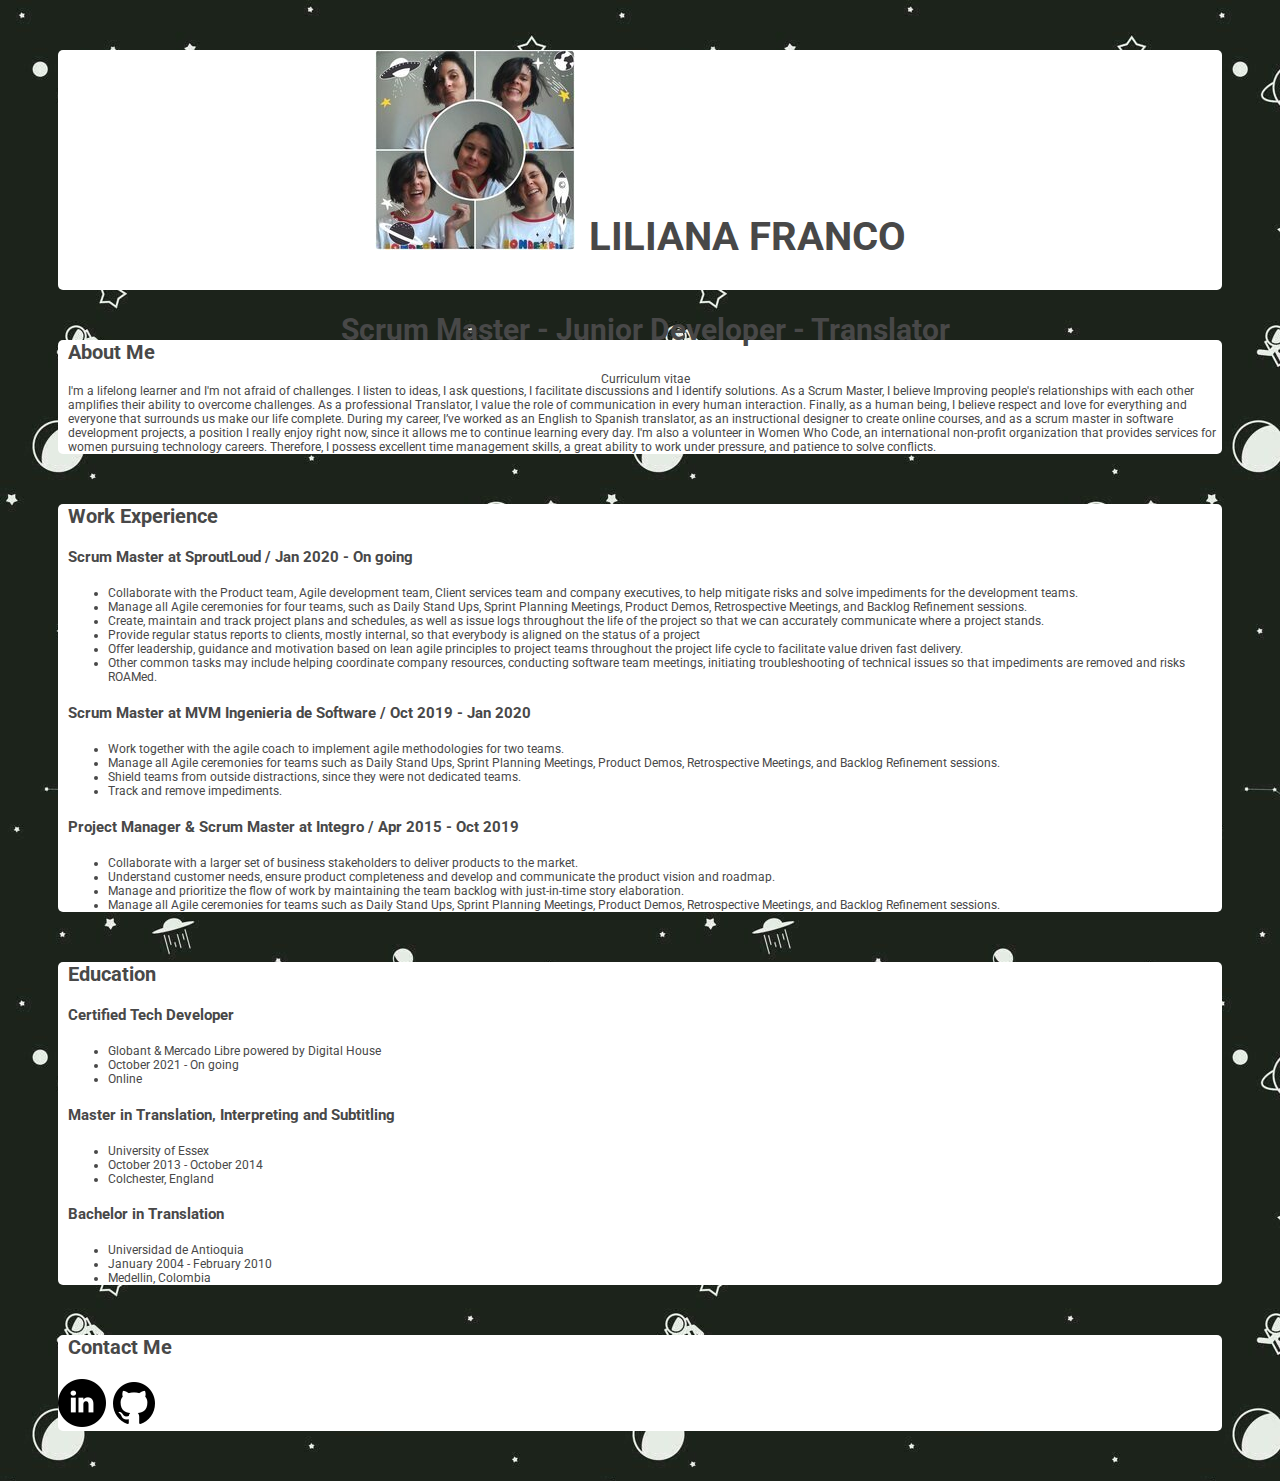
<file: index.html>
<!DOCTYPE html>
<html lang="en">
<head>
    <meta charset="UTF-8">
    <meta http-equiv="X-UA-Compatible" content="IE=edge">
    <meta name="viewport" content="width=device-width, initial-scale=1.0">
    <title>Liliana Franco</title>
    <link rel="shortcut icon" href="img/favicon-32x32.png">
    <link rel="stylesheet" href="css/styles.css">
    <link rel="preconnect" href="https://fonts.gstatic.com" crossorigin>
    <link href="https://fonts.googleapis.com/css2?family=Roboto:ital,wght@0,300;0,400;0,500;1,300;1,400;1,500&display=swap" rel="stylesheet">
</head>
<body>
    <header>
        <div class="header">
            <img id="profilePicture" src="img/profilePicture.jpg" alt="profile picture">
            <h1>LILIANA FRANCO</h1>
            <h2>Scrum Master - Junior Developer - Translator</h2>
            <p>Curriculum vitae</p>
        </div>
    </header>

    <section>
        <h3>About Me</h3>
        <p>I'm a lifelong learner and I'm not afraid of challenges. I listen to ideas, I ask questions, I facilitate discussions and I identify solutions.
            As a Scrum Master, I believe Improving people's relationships with each other amplifies their ability to overcome challenges. As a professional Translator, I value the role of communication in every human interaction. Finally, as a human being, I believe respect and love for everything and everyone that surrounds us make our life complete.
            During my career, I’ve worked as an English to Spanish translator, as an instructional designer to create online courses, and as a scrum master in software development projects, a position I really enjoy right now, since it allows me to continue learning every day. I'm also a volunteer in Women Who Code, an international non-profit organization that provides services for women pursuing technology careers.
            Therefore, I possess excellent time management skills, a great ability to work under pressure, and patience to solve conflicts. 
        </p>
    </section>

    <section>
        <h3>Work Experience</h3>
        <div>
            <h4>Scrum Master at SproutLoud / Jan 2020 - On going</h4>
            <ul>
                <li>Collaborate with the Product team, Agile development team, Client services team and company executives, to help mitigate risks and solve impediments for the development teams.</li>
                <li>Manage all Agile ceremonies for four teams, such as Daily Stand Ups, Sprint Planning Meetings, Product Demos, Retrospective Meetings, and Backlog Refinement sessions.</li>
                <li>Create, maintain and track project plans and schedules, as well as issue logs throughout the life of the project so that we can accurately communicate where a project stands.</li>
                <li>Provide regular status reports to clients, mostly internal, so that everybody is aligned on the status of a project</li>
                <li>Offer leadership, guidance and motivation based on lean agile principles to project teams throughout the project life cycle to facilitate value driven fast delivery.</li>
                <li>Other common tasks may include helping coordinate company resources, conducting software team meetings, initiating troubleshooting of technical issues so that impediments are removed and risks ROAMed.</li>
            </ul>
        </div>
        
        <div>
            <h4>Scrum Master at MVM Ingenieria de Software / Oct 2019 - Jan 2020</h4>
            <ul>
                <li>Work together with the agile coach to implement agile methodologies for two teams.</li>
                <li>Manage all Agile ceremonies for teams such as Daily Stand Ups, Sprint Planning Meetings, Product Demos, Retrospective Meetings, and Backlog Refinement sessions.</li>
                <li>Shield teams from outside distractions, since they were not dedicated teams.</li>
                <li>Track and remove impediments.</li>
            </ul>
        </div>

        <div>
            <h4>Project Manager & Scrum Master at Integro / Apr 2015 - Oct 2019</h4>
            <ul>
                <li>Collaborate with a larger set of business stakeholders to deliver products to the market.</li>
                <li>Understand customer needs, ensure product completeness and develop and communicate the product vision and roadmap.</li>
                <li>Manage and prioritize the flow of work by maintaining the team backlog with just-in-time story elaboration.</li>
                <li>Manage all Agile ceremonies for teams such as Daily Stand Ups, Sprint Planning Meetings, Product Demos, Retrospective Meetings, and Backlog Refinement sessions.</li>
            </ul>
        </div>
    </section>

    <section>
        <h3>Education</h3>
        <div>
            <h4>Certified Tech Developer</h4>
            <ul>
                <li>Globant & Mercado Libre powered by Digital House</li>
                <li>October 2021 - On going</li> 
                <li>Online</li>
            </ul>
        </div>
            
        <div>
            <h4>Master in Translation, Interpreting and Subtitling</h4>
            <ul>
                <li>University of Essex</li>
                <li>October 2013 - October 2014</li> 
                <li>Colchester, England</li>
            </ul>
        </div>

        <div>
            <h4>Bachelor in Translation</h4>
                <ul>
                    <li>Universidad de Antioquia</li>
                    <li>January 2004 - February 2010</li>
                    <li>Medellin, Colombia</li> 
                </ul>
        </div>
    </section>
    
    <section>
        <h3>Contact Me</h3>
        <a href="https://www.linkedin.com/in/lilianapatriciafrancouribe/"><img src="img/linkedIn.png" alt="Enlace a LinkedIn"></a>
        <a href="https://github.com/LilianaFranco"><img src="img/github.png" alt="Enlace a Github"></a>
    </section>
</body>
</html>
</file>
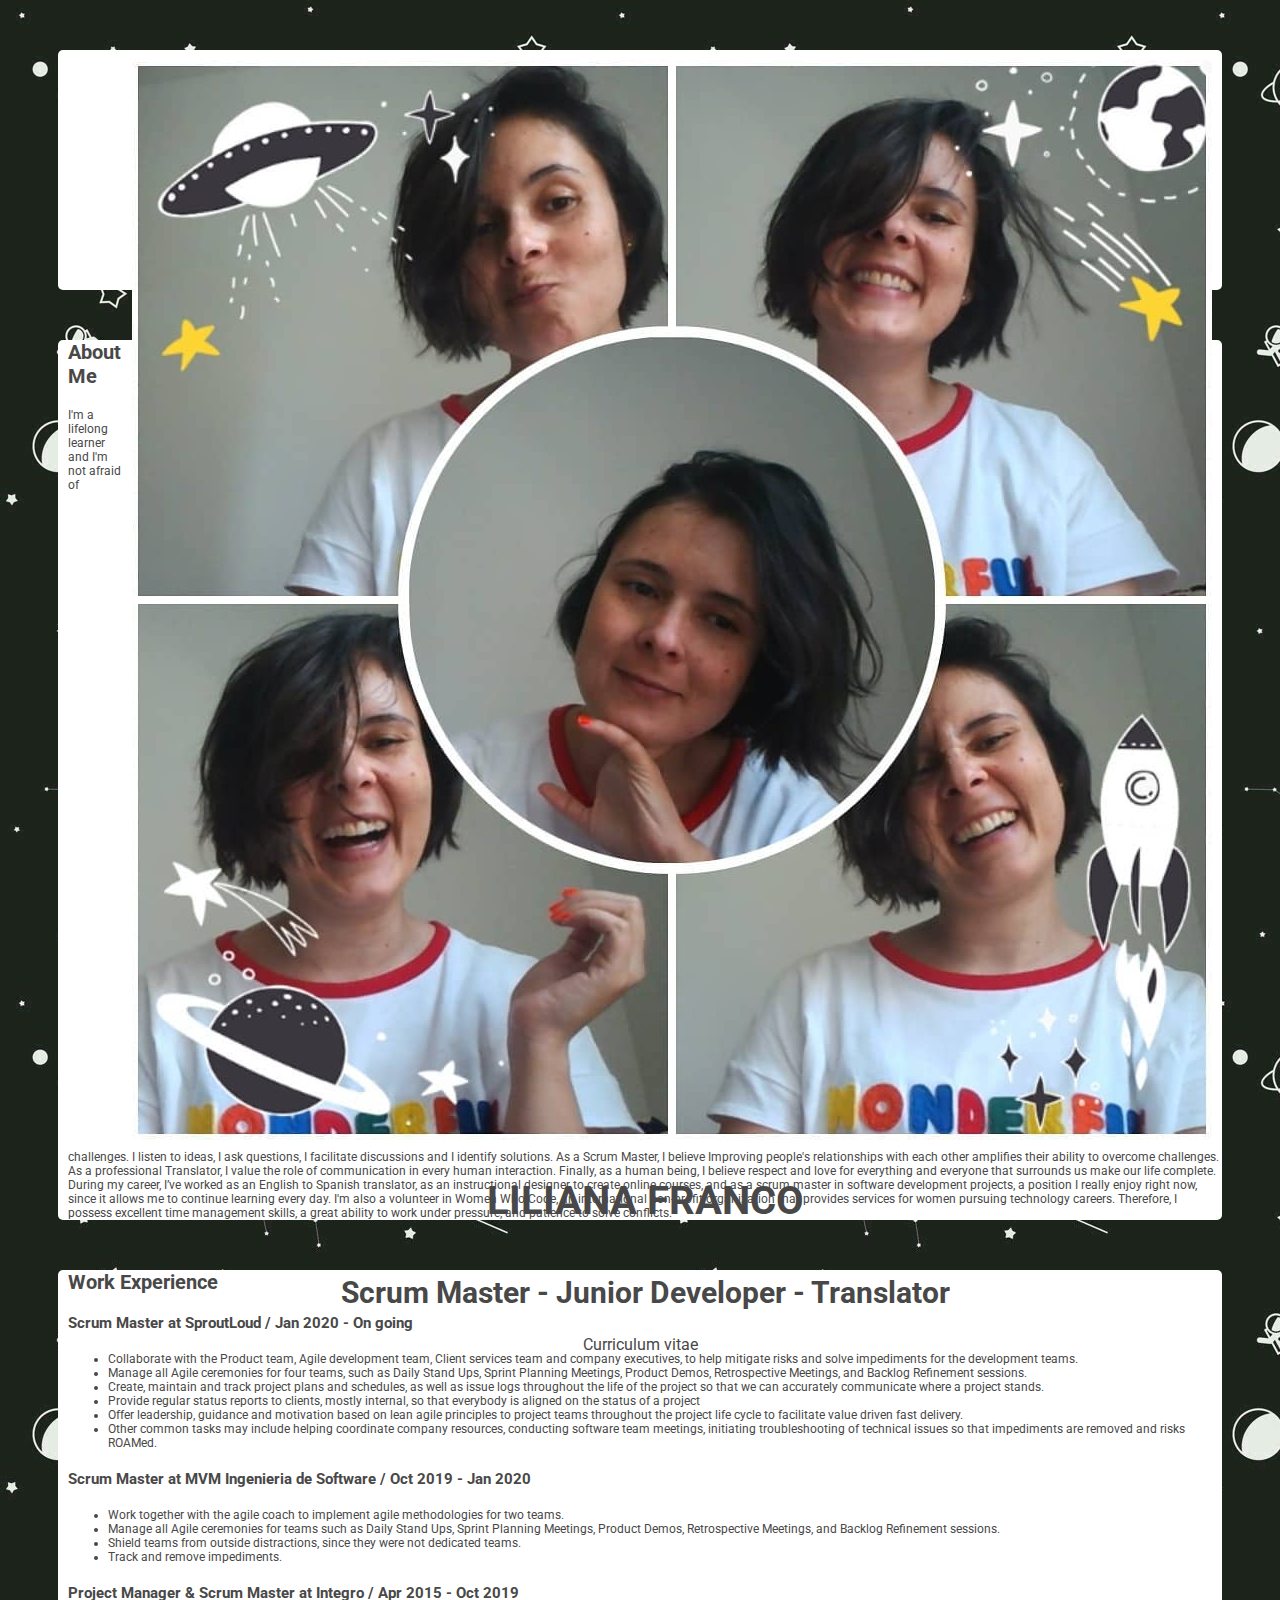
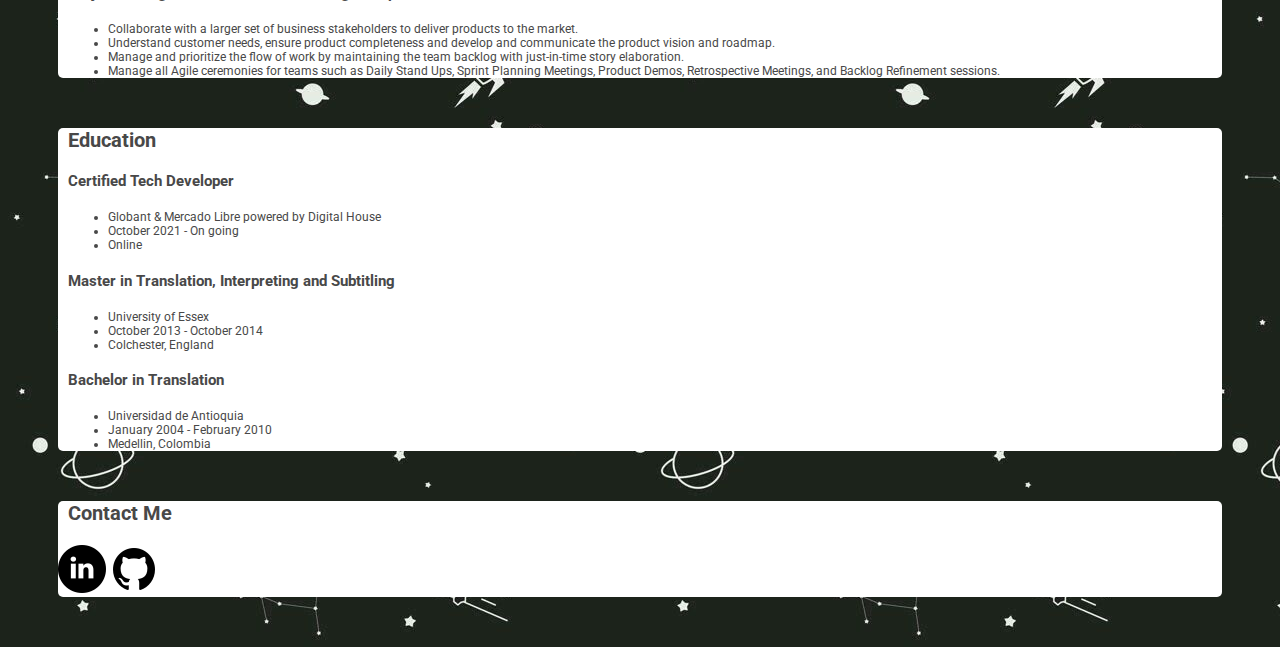
<file: root/index.html>
<!DOCTYPE html>
<html lang="en">
<head>
    <meta charset="UTF-8">
    <meta http-equiv="X-UA-Compatible" content="IE=edge">
    <meta name="viewport" content="width=device-width, initial-scale=1.0">
    <title>Liliana Franco</title>
    <link rel="shortcut icon" href="img/favicon-32x32.png">
    <link rel="stylesheet" href="css/styles.css">
    <link rel="preconnect" href="https://fonts.gstatic.com" crossorigin>
    <link href="https://fonts.googleapis.com/css2?family=Roboto:ital,wght@0,300;0,400;0,500;1,300;1,400;1,500&display=swap" rel="stylesheet">
</head>
<body>
    <header>
        <div class="header">
            <img id="profilePicture" src="img/profilePicture.jpg" alt="profile picture">
            <h1>LILIANA FRANCO</h1>
            <h2>Scrum Master - Junior Developer - Translator</h2>
            <span>Curriculum vitae</span>
        </div>
    </header>

    <section>
        <h3>About Me</h3>
        <p>I'm a lifelong learner and I'm not afraid of challenges. I listen to ideas, I ask questions, I facilitate discussions and I identify solutions.
            As a Scrum Master, I believe Improving people's relationships with each other amplifies their ability to overcome challenges. As a professional Translator, I value the role of communication in every human interaction. Finally, as a human being, I believe respect and love for everything and everyone that surrounds us make our life complete.
            During my career, I’ve worked as an English to Spanish translator, as an instructional designer to create online courses, and as a scrum master in software development projects, a position I really enjoy right now, since it allows me to continue learning every day. I'm also a volunteer in Women Who Code, an international non-profit organization that provides services for women pursuing technology careers.
            Therefore, I possess excellent time management skills, a great ability to work under pressure, and patience to solve conflicts. 
        </p>
    </section>

    <section>
        <h3>Work Experience</h3>
        <div>
            <h4>Scrum Master at SproutLoud / Jan 2020 - On going</h4>
            <ul>
                <li>Collaborate with the Product team, Agile development team, Client services team and company executives, to help mitigate risks and solve impediments for the development teams.</li>
                <li>Manage all Agile ceremonies for four teams, such as Daily Stand Ups, Sprint Planning Meetings, Product Demos, Retrospective Meetings, and Backlog Refinement sessions.</li>
                <li>Create, maintain and track project plans and schedules, as well as issue logs throughout the life of the project so that we can accurately communicate where a project stands.</li>
                <li>Provide regular status reports to clients, mostly internal, so that everybody is aligned on the status of a project</li>
                <li>Offer leadership, guidance and motivation based on lean agile principles to project teams throughout the project life cycle to facilitate value driven fast delivery.</li>
                <li>Other common tasks may include helping coordinate company resources, conducting software team meetings, initiating troubleshooting of technical issues so that impediments are removed and risks ROAMed.</li>
            </ul>
        </div>
        
        <div>
            <h4>Scrum Master at MVM Ingenieria de Software / Oct 2019 - Jan 2020</h4>
            <ul>
                <li>Work together with the agile coach to implement agile methodologies for two teams.</li>
                <li>Manage all Agile ceremonies for teams such as Daily Stand Ups, Sprint Planning Meetings, Product Demos, Retrospective Meetings, and Backlog Refinement sessions.</li>
                <li>Shield teams from outside distractions, since they were not dedicated teams.</li>
                <li>Track and remove impediments.</li>
            </ul>
        </div>

        <div>
            <h4>Project Manager & Scrum Master at Integro / Apr 2015 - Oct 2019</h4>
            <ul>
                <li>Collaborate with a larger set of business stakeholders to deliver products to the market.</li>
                <li>Understand customer needs, ensure product completeness and develop and communicate the product vision and roadmap.</li>
                <li>Manage and prioritize the flow of work by maintaining the team backlog with just-in-time story elaboration.</li>
                <li>Manage all Agile ceremonies for teams such as Daily Stand Ups, Sprint Planning Meetings, Product Demos, Retrospective Meetings, and Backlog Refinement sessions.</li>
            </ul>
        </div>
    </section>

    <section>
        <h3>Education</h3>
        <div>
            <h4>Certified Tech Developer</h4>
            <ul>
                <li>Globant & Mercado Libre powered by Digital House</li>
                <li>October 2021 - On going</li> 
                <li>Online</li>
            </ul>
        </div>
            
        <div>
            <h4>Master in Translation, Interpreting and Subtitling</h4>
            <ul>
                <li>University of Essex</li>
                <li>October 2013 - October 2014</li> 
                <li>Colchester, England</li>
            </ul>
        </div>

        <div>
            <h4>Bachelor in Translation</h4>
                <ul>
                    <li>Universidad de Antioquia</li>
                    <li>January 2004 - February 2010</li>
                    <li>Medellin, Colombia</li> 
                </ul>
        </div>
    </section>
    
    <section>
        <h3>Contact Me</h3>
        <a href="https://www.linkedin.com/in/lilianapatriciafrancouribe/"><img src="img/linkedIn.png" alt="Enlace a LinkedIn"></a>
        <a href="https://github.com/LilianaFranco"><img src="img/github.png" alt="Enlace a Github"></a>
    </section>
</body>
</html>
</file>
<file: css/styles.css>
/***** BODY *****/

body{
    background-image: url("/root/img/background.jpg");
    font-family: 'Roboto', sans-serif;
    color: #484848;
}

/***** HEADER *****/
.header{
    background-color: white;
    height: 240px;
    margin: 50px;
    border-radius: 5px;
    text-align: center;
}

#profilePicture{
    border-radius: 5px;
}

h1{
    font-size: 40px;
    display: inline-block;
    margin-left: 10px;
}

h2{
    font-size: 30px;
    margin-left: 10px;
}

section{
    background-color: white;
    border-radius: 5px;
    margin: 50px;
}

h3{
    font-size: 20px;
    margin-left: 10px;
}

h4{
    font-size: 15px;
    margin-left: 10px;
}

p{
    font-size: 12px;
    margin-left: 10px;
}

li{
    font-size: 12px;
    margin-left: 10px;
}
</file>
<file: root/css/styles.css>
/***** BODY *****/

body{
    background-image: url("/root/img/background.jpg");
    font-family: 'Roboto', sans-serif;
    color: #484848;
}

/***** HEADER *****/
.header{
    background-color: white;
    height: 240px;
    margin: 50px;
    border-radius: 5px;
    text-align: center;
}

#profilePicture{
    border-radius: 5px;
    float: inline-end;
    margin: 10px;
}

h1{
    font-size: 40px;
    display: inline-block;
    margin-left: 10px;
}

h2{
    font-size: 30px;
    margin-left: 10px;
}

section{
    background-color: white;
    border-radius: 5px;
    margin: 50px;
}

h3{
    font-size: 20px;
    margin-left: 10px;
}

h4{
    font-size: 15px;
    margin-left: 10px;
}

p{
    font-size: 12px;
    margin-left: 10px;
}

li{
    font-size: 12px;
    margin-left: 10px;
}
</file>
